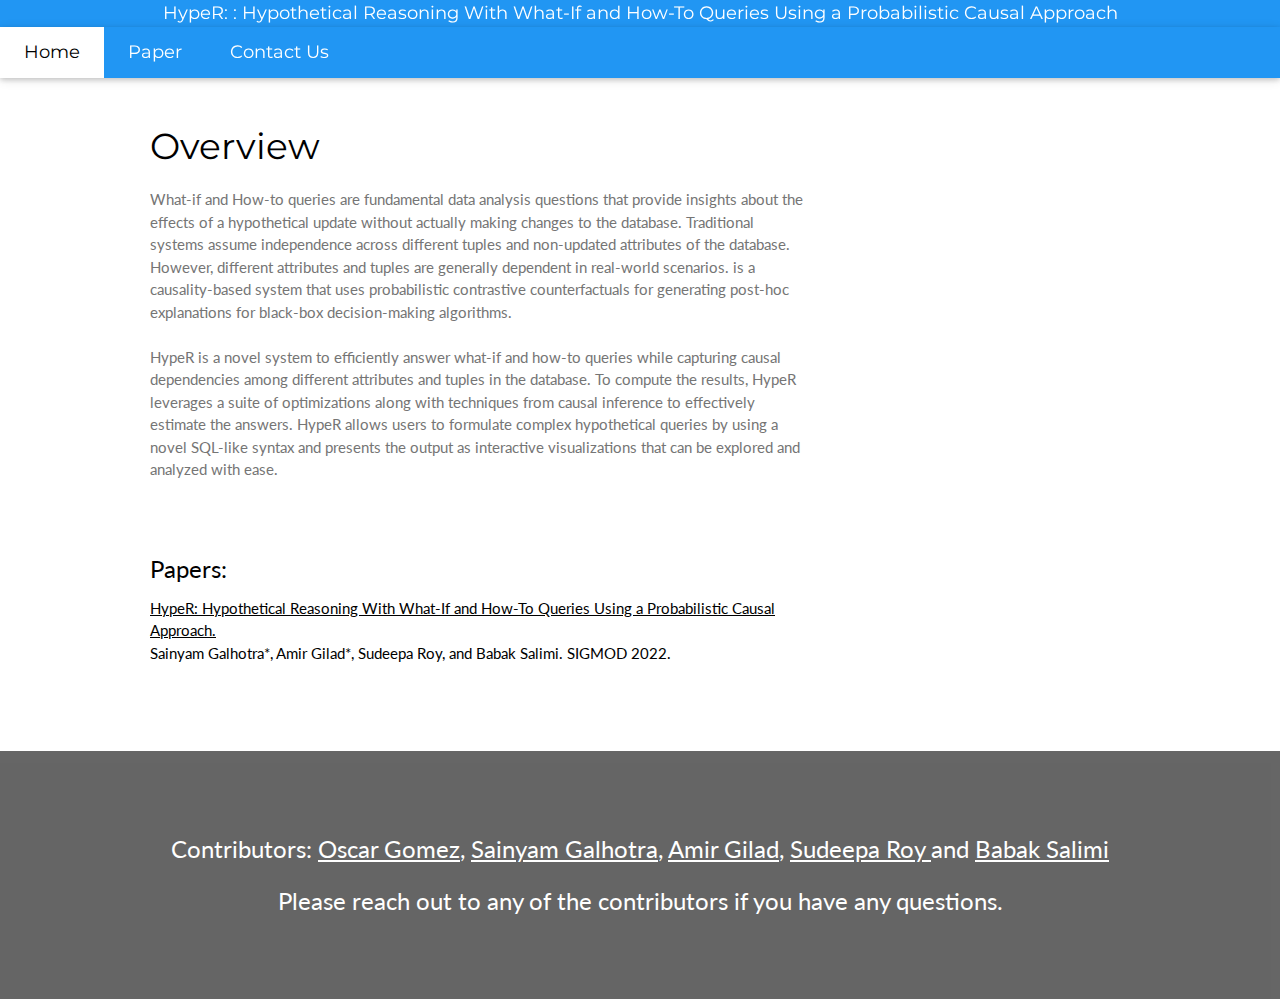
<file: app/templates/index.html>
<!DOCTYPE html>
<html lang="en">
<title>HypeR</title>
<head>

</head>

<meta charset="UTF-8">
<meta name="viewport" content="width=device-width, initial-scale=1">
<link rel="stylesheet" href="https://www.w3schools.com/w3css/4/w3.css">
<link rel="stylesheet" href="https://fonts.googleapis.com/css?family=Lato">
<link rel="stylesheet" href="https://fonts.googleapis.com/css?family=Montserrat">
<link rel="stylesheet" href="https://cdnjs.cloudflare.com/ajax/libs/font-awesome/4.7.0/css/font-awesome.min.css">
<style>
body,h1,h2,h3,h4,h5,h6 {font-family: "Lato", sans-serif}
.w3-bar,h1,button {font-family: "Montserrat", sans-serif}
.fa-anchor,.fa-coffee {font-size:200px}
</style>
<body>

<!-- Navbar -->
<div class="w3-top">
  <div class="w3-bar w3-blue w3-card w3-middle-align w3-large">
 <center>HypeR: : Hypothetical Reasoning With What-If and How-To Queries Using a Probabilistic Causal Approach</center></div>
 <div class="w3-bar w3-blue w3-card w3-middle-align w3-large">
    <center><a href="index.html" class="w3-bar-item w3-button w3-padding-large w3-white">Home</a>
    <a href="https://sainyamgalhotra.github.io/papers/HypeR_fullversion.pdf" class="w3-bar-item w3-button w3-hide-small w3-padding-large w3-hover-white">Paper</a>
    <a href="index.html#contact" class="w3-bar-item w3-button w3-hide-small w3-padding-large w3-hover-white">Contact Us</a></center>
  </div>

  <!-- Navbar on small screens -->
  <div id="navDemo" class="w3-bar-block w3-white w3-hide w3-hide-large w3-hide-medium w3-large">
    <a href="#" class="w3-bar-item w3-button w3-padding-large">Demo</a>
    <a href="#" class="w3-bar-item w3-button w3-padding-large">Papers</a>
    <a href="#" class="w3-bar-item w3-button w3-padding-large">Contact Us</a>
  </div>
</div>

<!-- Header -->
<br><br>
<!-- First Grid -->
<div class="w3-row-padding w3-padding-64 w3-container">
  <div class="w3-content">
    <div class="w3-twothird">
      <h1>Overview</h1>
      <p class="w3-text-grey">
         What-if and How-to queries are fundamental data analysis questions that provide insights about the effects of a hypothetical update without actually making changes to the database. Traditional systems assume independence across different tuples and non-updated attributes of the database. However, different attributes and tuples are generally dependent in real-world scenarios. is a causality-based system that uses probabilistic contrastive counterfactuals for generating post-hoc explanations for black-box decision-making algorithms.
         <br><br>
        HypeR is a novel system to efficiently answer what-if and how-to queries while capturing causal dependencies among different attributes and tuples in the database. To compute the results, HypeR leverages a suite of optimizations along with techniques from causal inference to effectively estimate the answers. HypeR allows users to formulate complex hypothetical queries by using a novel SQL-like syntax and presents the output as interactive visualizations that can be explored and analyzed with ease. 
      </p>
    <br><br>

      <h3>Papers:</h3> <a href="https://sainyamgalhotra.github.io/papers/HypeR_fullversion.pdf">HypeR: Hypothetical Reasoning With What-If and How-To Queries Using a Probabilistic Causal Approach.</a> </font> </b><br> Sainyam Galhotra*, Amir Gilad*, Sudeepa Roy, and Babak Salimi. SIGMOD 2022.
     <br><br>
    
     <!--
     <h3> 20min talk </h3>
    <iframe width="560" height="315" src="https://www.youtube.com/embed/3G_rlwJC8Ns" title="YouTube video player" frameborder="0" allow="accelerometer; autoplay; clipboard-write; encrypted-media; gyroscope; picture-in-picture" allowfullscreen></iframe>
     <br><br>
     <h3> Demo Video </h3>
     <iframe width="560" height="315" src="https://www.youtube.com/embed/ReeDCVezIN4" frameborder="0" allow="accelerometer; autoplay; clipboard-write; encrypted-media; gyroscope; picture-in-picture" allowfullscreen></iframe></div>
    -->
    </div>
  </div>
</div>










 <a name="contact"></a> 
<div class="w3-container w3-black w3-center w3-opacity w3-padding-64">
  <h3 class="w3-margin w3-xlarge"> Contributors: <a href="https://oscargomezq.github.io/">Oscar Gomez</a>, <a href="https://sainyamgalhotra.github.io/">Sainyam Galhotra</a>, <a href="https://amirgilad.github.io/">Amir Gilad</a>, <a href="https://users.cs.duke.edu/~sudeepa/">Sudeepa Roy </a> and <a href="https://bsalimi.github.io/">Babak Salimi</a><br></h3>
    <h3 class="w3-margin w3-xlarge">Please reach out to any of the contributors if you have any questions. </h3>
</div>
<!-- Global site tag (gtag.js) - Google Analytics -->
<script async src="https://www.googletagmanager.com/gtag/js?id=G-W3SVBNVS4M"></script>
<script>
  window.dataLayer = window.dataLayer || [];
  function gtag(){dataLayer.push(arguments);}
  gtag('js', new Date());

  gtag('config', 'G-W3SVBNVS4M');
</script>
</body>
</html>
</file>
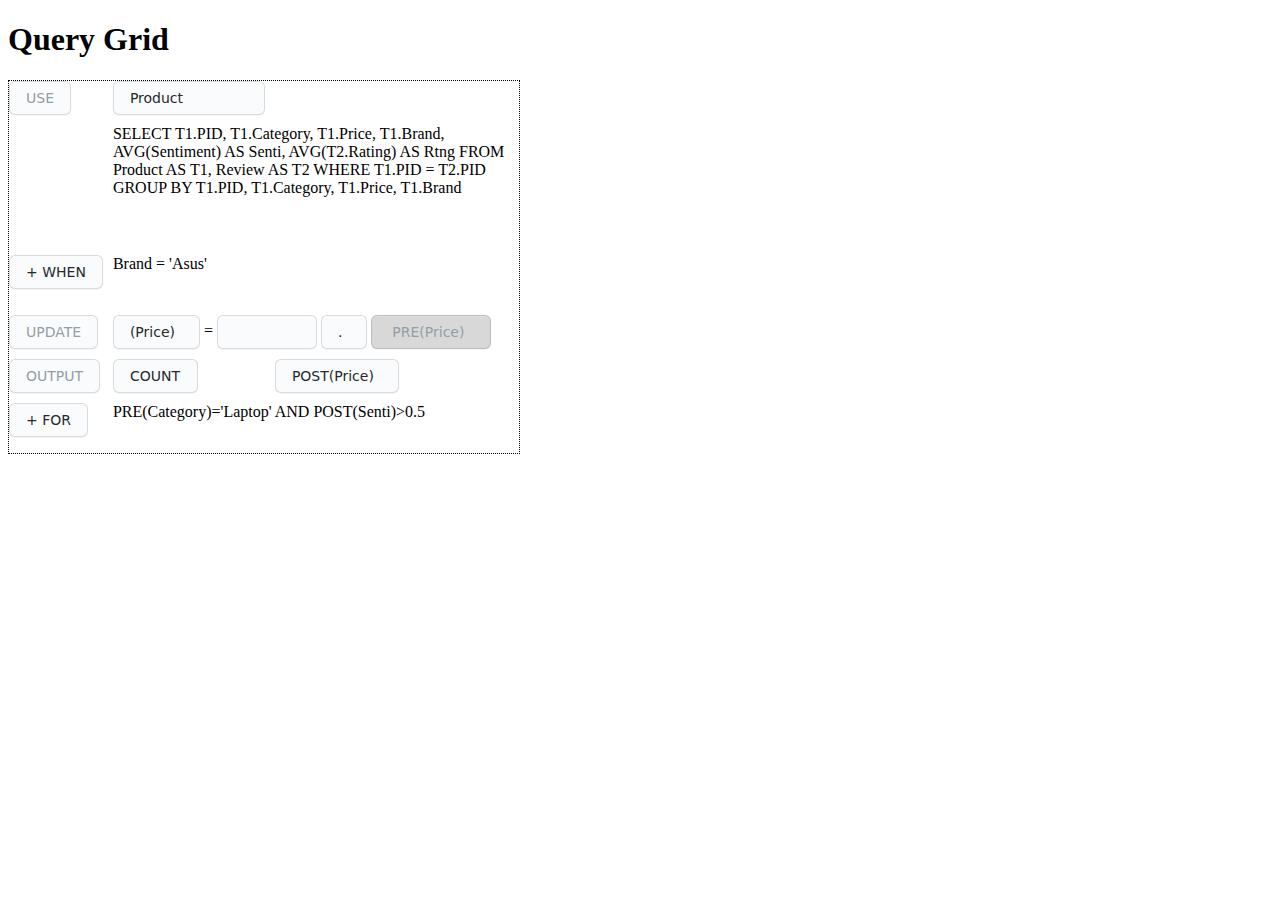
<file: query_input.html>
<!DOCTYPE html>
<html>


<head>
<style type="text/css" media="screen">

    #editor_USE { 
        position: relative;
        height:120px;
        width: 400px
    }

    #editor_WHEN { 
        position: relative;
        height:50px;
        width: 400px
    }

    #editor_FOR { 
        position: relative;
        height:50px;
        width: 400px
    }

    .grid {
        display: grid;
        grid-template-columns: repeat(6, 1fr);
        grid-gap: 10px;
        width: 510px;
        border-style: dotted;
        border-width: 1px
    }


    .span-col-4{grid-column: span 4 / auto;}

    .span-col-5{grid-column: span 5 / auto;}

    .span-col-3{grid-column: span 3 / auto;}

    .span-row-2{grid-row: span 2 / auto;}
/* 
.item1 { grid-area: use; }
.item2 { grid-area: when; }
.item3 { grid-area: update; }
.item4 { grid-area: output; }
.item5 { grid-area: for; }

.grid-container {
  display: grid;
  grid-template-areas:
    'use use use use use use'
    'when when when when when when'
    'update update update update update update'
    'output output output output output output'
    'for for for for for for';
  gap: 10px;
  background-color: #2196F3;
  padding: 10px;
}

.grid-container > div {
  background-color: rgba(255, 255, 255, 0.9);
  text-align: center;
  padding: 20px 0;
  font-size: 30px;
}
*/

/* CSS */
.button-4 {
  appearance: none;
  background-color: #FAFBFC;
  border: 1px solid rgba(27, 31, 35, 0.15);
  border-radius: 6px;
  box-shadow: rgba(27, 31, 35, 0.04) 0 1px 0, rgba(255, 255, 255, 0.25) 0 1px 0 inset;
  box-sizing: border-box;
  color: #24292E;
  cursor: pointer;
  display: inline-block;
  font-family: -apple-system, system-ui, "Segoe UI", Helvetica, Arial, sans-serif, "Apple Color Emoji", "Segoe UI Emoji";
  font-size: 14px;
  font-weight: 500;
  line-height: 20px;
  list-style: none;
  padding: 6px 16px;
  position: relative;
  transition: background-color 0.2s cubic-bezier(0.3, 0, 0.5, 1);
  user-select: none;
  -webkit-user-select: none;
  touch-action: manipulation;
  vertical-align: middle;
  white-space: nowrap;
  word-wrap: break-word;
  /* grid-row: span 2 / auto; */
}

.button-4:hover {
  background-color: #F3F4F6;
  text-decoration: none;
  transition-duration: 0.1s;
}

.button-4:disabled {
  background-color: #FAFBFC;
  border-color: rgba(27, 31, 35, 0.15);
  color: #959DA5;
  cursor: default;
}

.button-4:active {
  background-color: #EDEFF2;
  box-shadow: rgba(225, 228, 232, 0.2) 0 1px 0 inset;
  transition: none 0s;
}

.button-4:focus {
  outline: 1px transparent;
}

.button-4:before {
  display: none;
}

.button-4:-webkit-details-marker {
  display: none;
}



</style>


<script src="https://pagecdn.io/lib/ace/1.4.5/ace.js" integrity="sha256-5Xkhn3k/1rbXB+Q/DX/2RuAtaB4dRRyQvMs83prFjpM=" crossorigin="anonymous"></script>


</head>




<body>


<h1>Query Grid</h1>

<!-- <p>This grid layout contains six columns and three rows:</p> -->

<!-- <div class="grid-container">
  <div class="item1">USE</div>
  <div class="item2">WHEN</div>
  <div class="item3">UPDATE</div>  
  <div class="item4">OUTPUT</div>
  <div class="item5">FOR</div>
</div> -->


<div class="grid">
    <div class="span-row-2">
        <button class="button-4" role="button" disabled style="color:#EDEFF2: #929090;">USE</button>
    </div>
    <div>
        <select class="button-4" name="table" id="table-dropdown">
            <option value="product">Product</option>
            <option value="review">Review</option>
            <option value="rel_view">RelevantView AS</option>
        </select>
    </div>
    <div class="span-col-4">  </div>
    <div class="span-col-5"> 
        <div id="editor_USE">
SELECT T1.PID, T1.Category, T1.Price, T1.Brand,
AVG(Sentiment) AS Senti, AVG(T2.Rating) AS Rtng
FROM Product AS T1, Review AS T2
WHERE T1.PID = T2.PID
GROUP BY T1.PID, T1.Category, T1.Price, T1.Brand
        </div>
                    
        <script>
            var editor_USE = ace.edit("editor_USE");
            editor_USE.setTheme("ace/theme/xcode"); 
            // cobalt, dawn, solarized_light, xcode
            editor_USE.session.setMode("ace/mode/sql");
        </script>
    </div>
    <div>
        <button class="button-4" role="button">+ WHEN</button>
    </div>
    <div class="span-col-5">
        <div id="editor_WHEN">
Brand = 'Asus'
        </div>
                    
        <script>
            var editor_WHEN = ace.edit("editor_WHEN");
            editor_WHEN.setTheme("ace/theme/xcode");
            editor_WHEN.session.setMode("ace/mode/sql");
        </script>
    </div>
    <div>
        <button class="button-4" role="button" disabled style="color:#EDEFF2: #929090;">UPDATE</button>
    </div>
    <div class="span-col-5">
        <select class="button-4" name="update_attribute" id="update_dropdown">
            <option value="product">(Price)</option>
            <option value="review">(Brand)</option>
            <option value="rel_view">(Senti)</option>
            <option value="rel_view">(Rtng)</option>
        </select>
        <div style="display: inline;"> = </div>
        <div style="display: inline;">
            <input class="button-4" type="number" id="update_const" name="update_const" size="4"
            style="width: 100px;">
        </div>
        <div style="display: inline;">
            <select class="button-4"  name="update_attribute" id="update_dropdown">
                <option value="product">.</option>
                <option value="review">+</option>
                <option value="rel_view">x</option>
            </select>
        </div>
        <div style="display: inline;">
            <input class="button-4" type="text" id="update_attr2" name="update_attr2" value=" PRE(Price)" disabled
            style="background-color: #d8d8d8; width: 120px">
        </div>
    </div>
    
    

    <div>
        <button class="button-4" role="button" disabled style="color:#EDEFF2: #929090;">OUTPUT</button>
    </div>
    <div>
        <select class="button-4" name="output_aggr" id="output_aggr">
            <option value="count">COUNT</option>
            <option value="sum">SUM</option>
            <option value="avg">AVG</option>
        </select>
    </div>
    <div>
        <select class="button-4" name="output_aggr" id="output_aggr">
            <option value="product">POST(Price)</option>
            <option value="review">POST(Brand)</option>
            <option value="rel_view">POST(Senti)</option>
            <option value="rel_view">POST(Rtng)</option>
        </select>
    </div>
    <div class="span-col-3">  </div>
    <div>
        <button class="button-4" role="button">+ FOR</button>
    </div>
    <div class="span-col-5">
        <div id="editor_FOR">
PRE(Category)='Laptop' AND POST(Senti)>0.5
        </div>
                    
        <script>
            var editor_FOR = ace.edit("editor_FOR");
            editor_FOR.setTheme("ace/theme/xcode");
            editor_FOR.session.setMode("ace/mode/sql");
        </script>
    </div>
  </div>



</body>
</html>


<!-- HTML !-->
<!-- <button class="button-4" role="button">Button 4</button> -->
</file>
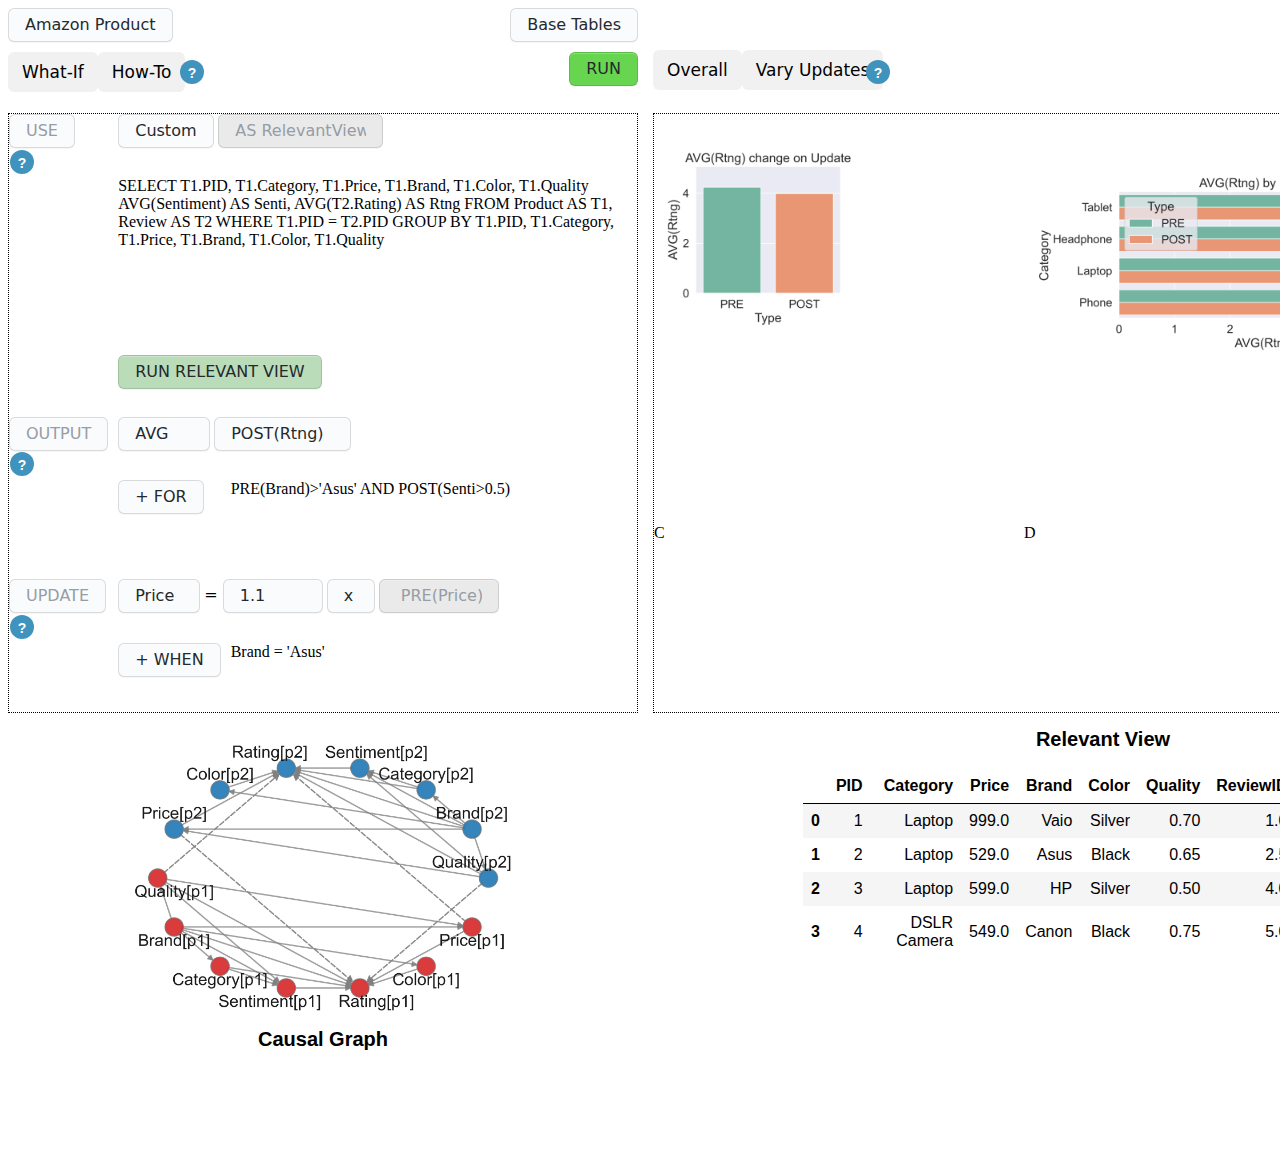
<file: query_input_what_if.html>
<!DOCTYPE html>
<html>


<head>

    <link rel="stylesheet" href="what_if.css">

    <script src="https://pagecdn.io/lib/ace/1.4.5/ace.js" integrity="sha256-5Xkhn3k/1rbXB+Q/DX/2RuAtaB4dRRyQvMs83prFjpM=" crossorigin="anonymous"></script>

</head>




<body>



<div class="container">

    <!-- TOP LEFT -->
    <div class="top_banner">

        <select class="button-4" name="table" id="database_dropdown">
            <option value="Amazon Product">Amazon Product</option>
            <option value="Adult Income">Adult Income</option>
        </select>

        <div style="display: inline; float: right;">
            <button class="button-4" role="button">Base Tables</button>
        </div>

        <div class="tab">
            <button class="tablinks" onclick="openCity(event, 'What-If')">What-If</button>
            <button class="tablinks" onclick="openCity(event, 'How-To')">How-To</button>
        </div>

        <!-- HELP TIPS -->
        <div style="z-index: 1000;">
            <div class="help-tip" id="help-tip-whatif" style="top: 60px; left: 180px;">
                <p>This is the inline help tip for what-if!</p>
            </div>
        </div>

        <div style="z-index: 1000;">
            <div class="help-tip" id="help-tip-use" style="top: 150px; left: 10px;">
                <p>This is the inline help tip for use!</p>
            </div>
        </div>

        <div style="z-index: 1000;">
            <div class="help-tip" id="help-tip-output" style="top: 452px; left: 10px;">
                <p>This is the inline help tip for output!</p>
            </div>
        </div>

        <div style="z-index: 1000;">
            <div class="help-tip" id="help-tip-update" style="top: 615px; left: 10px;">
                <p>This is the inline help tip for update!</p>
            </div>
        </div>

        <div style="display: inline; float: right; margin-top: 10px;">
            <button class="button-4" role="button" style="background-color: rgb(104, 213, 80);">RUN</button>
        </div>
          
    </div>

    <!-- TOP RIGHT -->
    <div class="top_banner">

        <div class="tab" style="margin-top: 32px;">
            <button class="tablinks" onclick="openCity(event, 'Overall')">Overall</button>
            <button class="tablinks" onclick="openCity(event, 'Vary Updates')">Vary Updates</button>
        </div>

        <!-- HELP TIPS -->
        <div style="z-index: 1000;">
            <div class="help-tip" id="help-tip-overall" style="top: 60px; left: 866px;">
                <p>This is the inline help tip for overall!</p>
            </div>
        </div>

    </div>
  
    <!-- INPUT GRID MIDDLE LEFT -->
    <div class="input_grid">
        <!-- USE ROW -->
        <div class="span-row-2">
            <button class="button-4" role="button" disabled style="color:#EDEFF2: #929090;">USE</button>
        </div>
        
        <div class="span-col-5">
            <select class="button-4" name="table" id="table-dropdown">
                <option value="product">Custom</option>
                <option value="review">Review</option>
                <option value="rel_view">Product</option>
            </select>
            <div style="display: inline;">
                <input class="button-4" type="text" id="relview" name="relview" value="AS RelevantView" disabled
                style="background-color: rgba(216, 216, 216, 0.548); width: 165px">
            </div>
            <!-- <div class="inline-text" style="display: inline;"> </div> -->
        </div>
        <div class="span-col-5"> 
            <div id="editor_USE">SELECT T1.PID, T1.Category,
T1.Price, T1.Brand, T1.Color, T1.Quality
AVG(Sentiment) AS Senti, AVG(T2.Rating) AS Rtng
FROM Product AS T1, Review AS T2
WHERE T1.PID = T2.PID
GROUP BY T1.PID, T1.Category,
T1.Price, T1.Brand, T1.Color, T1.Quality
            </div>
                        
            <script>
                var editor_USE = ace.edit("editor_USE");
                editor_USE.setTheme("ace/theme/xcode"); 
                // cobalt, dawn, solarized_light, xcode
                editor_USE.session.setMode("ace/mode/sql");
                editor_USE.setOptions({
                    // fontFamily: "tahoma",
                    fontSize: "12pt"
                });
            </script>
    
            <div style="width: 100px; height: 50px;">
                <br>
                <button class="button-4" role="button" style="background-color: rgba(130, 192, 128, 0.548);">RUN RELEVANT VIEW</button>
            </div>
    
    
        </div>
        <!-- OUTPUT ROW -->
        <div>
            <button class="button-4" role="button" disabled style="color:#EDEFF2: #929090;">OUTPUT</button>
        </div>
        <div class="span-col-5">
            <select class="button-4" name="output_aggr" id="output_aggr">
                <option value="count">AVG</option>
                <option value="sum">SUM</option>
                <option value="avg">COUNT</option>
            </select>
            <div style="display: inline;">
                <select class="button-4" name="output_aggr" id="output_aggr">
                    <option value="product">POST(Rtng)</option>
                    <option value="review">POST(Brand)</option>
                    <option value="rel_view">POST(Senti)</option>
                    <option value="rel_view">POST(Price)</option>
                </select>
            </div>
        </div>  
        <!-- FOR ROW --> 
        <div>
        </div> 
        <div>
            <button class="button-4" role="button">+ FOR</button>
        </div>
        <div class="span-col-4">
            <div id="editor_FOR">PRE(Brand)>'Asus' AND
POST(Senti>0.5)
        </div>
                        
            <script>
                var editor_FOR = ace.edit("editor_FOR");
                editor_FOR.setTheme("ace/theme/xcode");
                editor_FOR.session.setMode("ace/mode/sql");
                editor_FOR.setOptions({
                    // fontFamily: "tahoma",
                    fontSize: "12pt"
                });
            </script>
        </div>
        <!-- UPDATE ROW -->
        <div>
            <button class="button-4" role="button" disabled style="color:#EDEFF2: #929090;">UPDATE</button>
        </div>
        <div class="span-col-5">
            <select class="button-4" name="update_attribute" id="update_dropdown">
                <option value="product">Price</option>
                <option value="review">Brand</option>
                <option value="rel_view">Senti</option>
                <option value="rel_view">Rtng</option>
            </select>
            <div class='inline-text' style="display: inline;"> = </div>
            <div style="display: inline;">
                <input class="button-4" type="number" id="update_const" name="update_const" size="4"
                style="width: 100px;" value='1.1'>
            </div>
            <div style="display: inline;">
                <select class="button-4"  name="update_attribute" id="update_dropdown">
                    <option value="product">x</option>
                    <option value="review">+</option>
                    <option value="rel_view">.</option>
                </select>
            </div>
            <div style="display: inline;">
                <input class="button-4" type="text" id="update_attr2" name="update_attr2" value=" PRE(Price)" disabled
                style="background-color: rgba(216, 216, 216, 0.548); width: 120px">
            </div>
        </div>
        <!-- WHEN ROW -->
        <div>
        </div>
        <div>
            <button class="button-4" role="button">+ WHEN</button>
        </div>
        <div class="span-col-4">
            <div id="editor_WHEN">Brand = 'Asus'
            </div>
                        
            <script>
                var editor_WHEN = ace.edit("editor_WHEN");
                editor_WHEN.setTheme("ace/theme/xcode");
                editor_WHEN.session.setMode("ace/mode/sql");
                editor_WHEN.setOptions({
                    // fontFamily: "tahoma",
                    fontSize: "12pt"
                });
            </script>
        </div>
        
        
    </div>
  
    <!-- OUTPUT GRID MIDDLE RIGHT -->
    <div class="output_grid">
        
        <div>
            <div id="bar-out-1">
                <img id="bar1" src="other/bar_graph1.jpg" style="
                width: 200px;
                height: 250px;
                object-fit: contain;">
            </div>
        </div>

        <div>
            <div id="bar-out-2">
                <img id="bar2" src="other/bar_graph2.jpg" style="
                width: 400px;
                height: 300px;
                object-fit: contain;">
            </div>
        </div>

        <div>
            C
        </div>

        <div>
            D
        </div>


    </div>

    <!-- CAUSAL GRAPH BOTTOM LEFT -->
    <div class="bottom_banner">
        <div id="causal_graph">
            <img id="causal_img" src="other/causal_graph2.jpg" alt="causal graph" >
        </div>
        <div class="bold_title">
            Causal Graph
        </div>
    </div>

    <!-- RELEVANT VIEW BOTTOM RIGHT -->
    <div class="bottom_banner">
        <div class="bold_title">
            Relevant View
        </div>
        <br>
        <div id="rel_view_table">
            <table border="1" class="dataframe">
                <thead>
                  <tr style="text-align: right;">
                    <th></th>
                    <th>PID</th>
                    <th>Category</th>
                    <th>Price</th>
                    <th>Brand</th>
                    <th>Color</th>
                    <th>Quality</th>
                    <th>ReviewID</th>
                    <th>Senti</th>
                    <th>Rtng</th>
                  </tr>
                </thead>
                <tbody>
                  <tr>
                    <th>0</th>
                    <td>1</td>
                    <td>Laptop</td>
                    <td>999.0</td>
                    <td>Vaio</td>
                    <td>Silver</td>
                    <td>0.70</td>
                    <td>1.0</td>
                    <td>-0.95</td>
                    <td>2.0</td>
                  </tr>
                  <tr>
                    <th>1</th>
                    <td>2</td>
                    <td>Laptop</td>
                    <td>529.0</td>
                    <td>Asus</td>
                    <td>Black</td>
                    <td>0.65</td>
                    <td>2.5</td>
                    <td>0.25</td>
                    <td>2.5</td>
                  </tr>
                  <tr>
                    <th>2</th>
                    <td>3</td>
                    <td>Laptop</td>
                    <td>599.0</td>
                    <td>HP</td>
                    <td>Silver</td>
                    <td>0.50</td>
                    <td>4.0</td>
                    <td>0.59</td>
                    <td>4.0</td>
                  </tr>
                  <tr>
                    <th>3</th>
                    <td>4</td>
                    <td>DSLR Camera</td>
                    <td>549.0</td>
                    <td>Canon</td>
                    <td>Black</td>
                    <td>0.75</td>
                    <td>5.0</td>
                    <td>0.70</td>
                    <td>4.0</td>
                  </tr>
                </tbody>
            </table>
        </div>
        
    </div>

</div>



</body>
</html>
</file>
<file: what_if.css>
/* -------------------------------------- */
/* -------------------------------------- */
/* -------------------------------------- */
/* TOP BANNER */

/* Style the tab */
.tab {
    /* overflow: hidden; */
    /* border: 1px solid #ccc; */
    background-color: #f1f1f1;
    
}

/* Style the buttons inside the tab */
.tab button {
    background-color: inherit;
    float: left;
    border: none;
    border-radius: 6px;
    outline: none;
    cursor: pointer;
    padding: 10px 14px;
    transition: 0.3s;
    font-size: 17px;
    font-family: -apple-system, system-ui, "Segoe UI", Helvetica, Arial, sans-serif, "Apple Color Emoji", "Segoe UI Emoji";
    margin-top: 10px;
}

/* Change background color of buttons on hover */
.tab button:hover {
    background-color: #ddd;
}

/* Create an active/current tablink class */
.tab button.active {
    background-color: #ccc;
}

/* Style the tab content */
.tabcontent {
    display: none;
    padding: 6px 12px;
    border: 1px solid #ccc;
    border-top: none;
}


/*-------------------------
	Inline help tip
--------------------------*/


.help-tip{
	position: absolute;
	text-align: center;
	background-color: #4093bc;
	border-radius: 50%;
	width: 24px;
	height: 24px;
	font-size: 14px;
	line-height: 26px;
	cursor: default;
    font-family:Helvetica, Arial, sans-serif;
    /* font-size: 16px; */
}

.help-tip:before{
	content:'?';
	font-weight: bold;
	color:#fff;
}

.help-tip:hover p{
	display:block;
	transform-origin: 100% 0%;

	-webkit-animation: fadeIn 0.3s ease-in-out;
	animation: fadeIn 0.3s ease-in-out;

}

.help-tip p{
	display: none;
	text-align: left;
	background-color: #1E2021;
	padding: 20px;
	width: 300px;
	position: absolute;
	border-radius: 3px;
	box-shadow: 1px 1px 1px rgba(0, 0, 0, 0.2);
	/* right: 4px; */
	color: #FFF;
	font-size: 15px;
	line-height: 1.4;
}

.help-tip p:before{
	position: absolute;
	content: '';
	width:0;
	height: 0;
	/* border:6px solid transparent; */
	border-bottom-color:#1E2021;
	right:10px;
	top:-12px;
}

.help-tip p:after{
	width:100%;
	height:40px;
	content:'';
	position: absolute;
	top:-40px;
	left:0;
    z-index: 1000;
}

@-webkit-keyframes fadeIn {
	0% { 
		opacity:0; 
		transform: scale(0.6);
	}

	100% {
		opacity:100%;
		transform: scale(1);
	}
}

@keyframes fadeIn {
	0% { opacity:0; }
	100% { opacity:100%; }
}








/* -------------------------------------- */
/* -------------------------------------- */
/* -------------------------------------- */
/* QUERY INPUTS */

.container {
    display: grid;
    grid-template-columns: 630px 900px;
    grid-template-rows: 90px 600px 360px;
    grid-column-gap: 15px;
    grid-row-gap: 15px;
    justify-items: stretch;
    align-items: stretch;
}

.input_grid {
    display: grid;
    grid-template-columns: repeat(6, 1fr);
    grid-gap: 10px;
    /* width: 638px; */
    border-style: dotted;
    border-width: 1px
}



.top_banner {
    /* border-style: dotted; */
    border-width: 1px;
    z-index: 1000;
}

.bottom_banner {
    /* border-style: dotted; */
    border-width: 1px;
}


#editor_USE { 
    position: relative;
    height:160px;
    width: 515px
}

#editor_WHEN { 
    position: relative;
    height:50px;
    width: 350px
}

#editor_FOR { 
    position: relative;
    height:70px;
    width: 350px
}

.output {
    height: 400px;
    width: 520px;
    /* border-style: dotted; */
    border-width: 1px
}

.span-col-4{grid-column: span 4 / auto;}

.span-col-5{grid-column: span 5 / auto;}

.span-col-3{grid-column: span 3 / auto;}

.span-row-2{grid-row: span 2 / auto;}

.inline-text {
    font-family: -apple-system, system-ui, "Segoe UI", Helvetica, Arial, sans-serif, "Apple Color Emoji", "Segoe UI Emoji";
}

/* CSS */
.button-4 {
appearance: none;
background-color: #FAFBFC;
border: 1px solid rgba(27, 31, 35, 0.15);
border-radius: 6px;
box-shadow: rgba(27, 31, 35, 0.04) 0 1px 0, rgba(255, 255, 255, 0.25) 0 1px 0 inset;
box-sizing: border-box;
color: #24292E;
cursor: pointer;
display: inline-block;
font-family: -apple-system, system-ui, "Segoe UI", Helvetica, Arial, sans-serif, "Apple Color Emoji", "Segoe UI Emoji";
font-size: 16px;
font-weight: 500;
line-height: 20px;
list-style: none;
padding: 6px 16px;
position: relative;
transition: background-color 0.2s cubic-bezier(0.3, 0, 0.5, 1);
user-select: none;
-webkit-user-select: none;
touch-action: manipulation;
vertical-align: middle;
white-space: nowrap;
word-wrap: break-word;
/* grid-row: span 2 / auto; */
}

.button-4:hover {
background-color: #F3F4F6;
text-decoration: none;
transition-duration: 0.1s;
}

.button-4:disabled {
background-color: #FAFBFC;
border-color: rgba(27, 31, 35, 0.15);
color: #959DA5;
cursor: default;
}

.button-4:active {
background-color: #EDEFF2;
box-shadow: rgba(225, 228, 232, 0.2) 0 1px 0 inset;
transition: none 0s;
}

.button-4:focus {
outline: 1px transparent;
}

.button-4:before {
display: none;
}

.button-4:-webkit-details-marker {
display: none;
}







/* -------------------------------------- */
/* -------------------------------------- */
/* -------------------------------------- */
/* DROPDOWN */

.dropbtn {
    background-color: #4CAF50;
    color: white;
    padding: 16px;
    font-size: 16px;
    border: none;
    cursor: pointer;
}
  
.dropdown {
    position: relative;
    display: inline-block;
}
  
.dropdown-content {
    display: none;
    position: absolute;
    background-color: #f9f9f9;
    min-width: 160px;
    box-shadow: 0px 8px 16px 0px rgba(0,0,0,0.2);
    z-index: 1;
}

.dropdown-content a {
    color: black;
    padding: 12px 16px;
    text-decoration: none;
    display: block;
}
  
.dropdown-content a:hover {background-color: #f1f1f1}

.dropdown:hover .dropdown-content {
    display: block;
}
  
.dropdown:hover .dropbtn {
    background-color: #3e8e41;
}








/* -------------------------------------- */
/* -------------------------------------- */
/* -------------------------------------- */
/* QUERY OUTPUTS */


.output_grid {
    display: grid;
    grid-template-columns: 350px 600px;
    grid-template-rows: 390px 200px;
    grid-gap: 20px;
    justify-items: stretch;
    align-items: stretch;
    border-style: dotted;
    border-width: 1px;
 }


#causal_img {
    width: 400px;
    height: 300px;
    object-fit: contain;
}








/* -------------------------------------- */
/* -------------------------------------- */
/* -------------------------------------- */
/* CAUSAL GRAPH */

#causal_graph {
    /* background: url(other/causal_graph2.jpg) no-repeat center center; */
    height:300px;
    width:400px;
    /* border: 2px solid rgb(38, 0, 255); */
    /* Center the div */
    margin: auto;

}

#causal_img {
    width: 400px;
    height: 300px;
    object-fit: contain;
}

.bold_title {
    /* border: 1px solid rgb(38, 0, 255); */
    /* Center the div */
    margin: auto;
    /* Center the text */
    text-align: center;
    /* Make bold */
    font-weight: bold;
    font-family: Helvetica, Arial, sans-serif;
    font-size: 20px;
    
}






/* -------------------------------------- */
/* -------------------------------------- */
/* -------------------------------------- */
/* TABLES */

#rel_view_table {
    height:400px;
    width:600px;
    margin: auto;
}

table {
    border: none;
    border-collapse: collapse;
    border-spacing: 0;
    color: black;
    font-family: "Helvetica Neue", Helvetica, Arial, sans-serif;
    font-size: 16px;
    table-layout: fixed;
    margin: auto;
}

thead {
    border-bottom: 1px solid black;
    vertical-align: bottom;
}

tr, th, td {
    text-align: right;
    vertical-align: middle;
    padding: 0.5em 0.5em;
    line-height: normal;
    white-space: normal;
    max-width: none;
    border: none;
}

th {
    font-weight: bold;
}

tbody tr:nth-child(odd) {
    background: #f5f5f5;
}

tbody tr:hover {
    background: rgba(66, 165, 245, 0.2);
}
</file>
